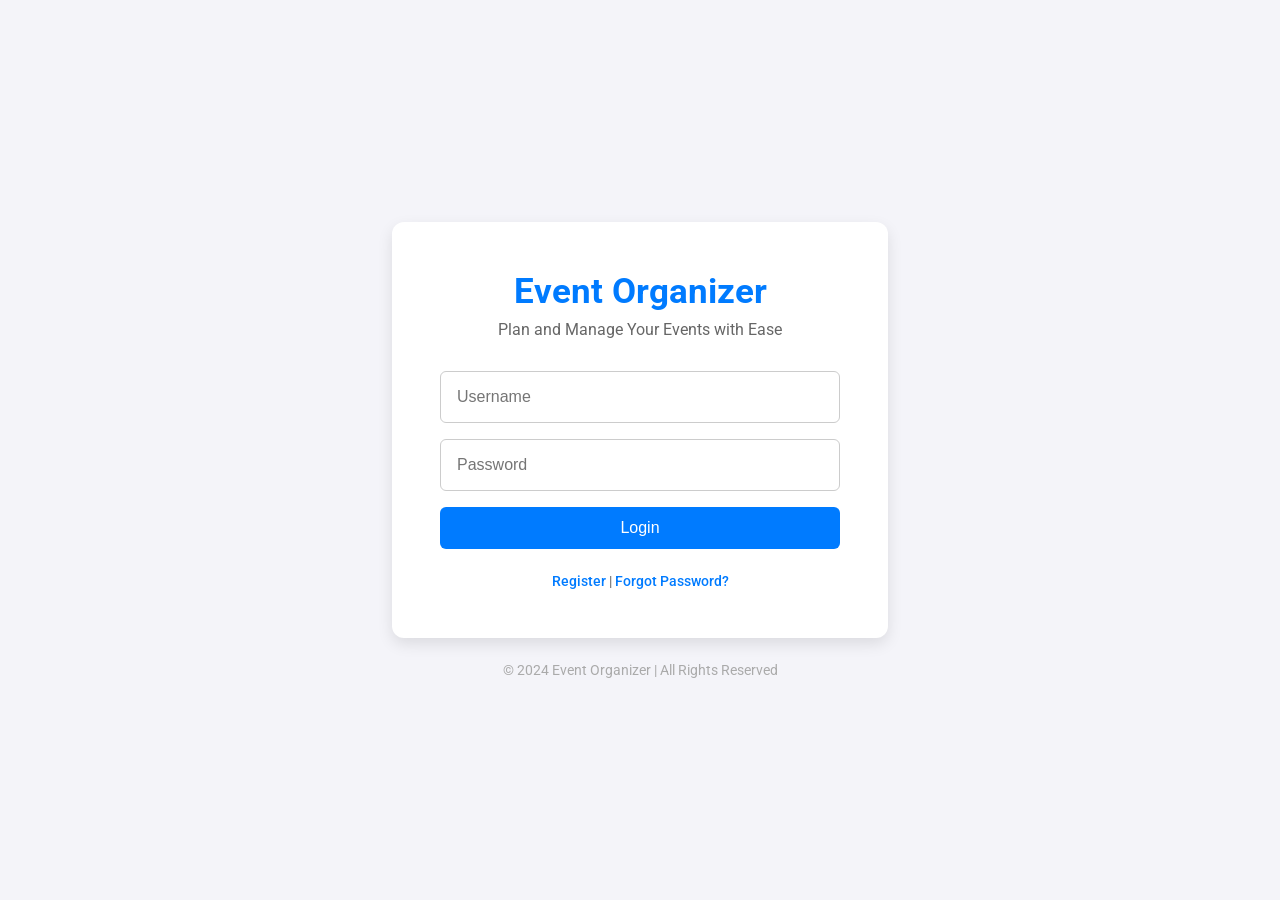
<file: login.html>
<!DOCTYPE html>
<html lang="en">
<head>
    <meta charset="UTF-8">
    <meta name="viewport" content="width=device-width, initial-scale=1.0">
    <title>Login | Event Organizer</title>
    <link href="https://fonts.googleapis.com/css2?family=Roboto:wght@400;500;700&display=swap" rel="stylesheet">
    <style>
        body {
            font-family: 'Roboto', sans-serif;
            background-color: #f4f4f9;
            margin: 0;
            height: 100vh;
            display: flex;
            flex-direction: column;
            justify-content: center;
            align-items: center;
        }
        .container {
            text-align: center;
            background: #fff;
            padding: 3rem;
            box-shadow: 0 6px 15px rgba(0, 0, 0, 0.1);
            border-radius: 12px;
            max-width: 400px;
            width: 100%;
            animation: fadeIn 0.6s ease-out;
        }
        .title {
            font-size: 2.2rem;
            font-weight: 700;
            margin-bottom: 0.5rem;
            color: #007bff;
        }
        .caption {
            font-size: 1rem;
            margin-bottom: 2rem;
            color: #666;
        }
        form {
            display: flex;
            flex-direction: column;
        }
        input[type="text"], input[type="password"] {
            padding: 1rem;
            margin-bottom: 1rem;
            border: 1px solid #ccc;
            border-radius: 6px;
            font-size: 1rem;
            transition: border-color 0.3s ease, box-shadow 0.3s ease;
        }
        input[type="text"]:focus, input[type="password"]:focus {
            border-color: #007bff;
            box-shadow: 0 0 6px rgba(0, 123, 255, 0.2);
            outline: none;
        }
        button {
            background-color: #007bff;
            color: #fff;
            padding: 0.75rem;
            border: none;
            border-radius: 6px;
            font-size: 1rem;
            font-weight: 500;
            cursor: pointer;
            transition: background-color 0.3s ease;
        }
        button:hover {
            background-color: #0056b3;
        }
        .links {
            margin-top: 1.5rem;
            font-size: 0.9rem;
            color: #666;
        }
        .links a {
            text-decoration: none;
            color: #007bff;
            font-weight: 500;
        }
        .links a:hover {
            text-decoration: underline;
        }
        footer {
            margin-top: 1.5rem;
            text-align: center;
            font-size: 0.85rem;
            color: #aaa;
        }
        @keyframes fadeIn {
            from {
                opacity: 0;
                transform: translateY(-10px);
            }
            to {
                opacity: 1;
                transform: translateY(0);
            }
        }
    </style>
</head>
<body>
    <div class="container">
        <div class="title">Event Organizer</div>
        <div class="caption">Plan and Manage Your Events with Ease</div>
        <form action="/login" method="POST">
            <input type="text" name="username" placeholder="Username" required>
            <input type="password" name="password" placeholder="Password" required>
            <button type="submit">Login</button>
        </form>
        <div class="links">
            <a href="/register">Register</a> | <a href="/forgot_password">Forgot Password?</a>
        </div>
    </div>
    <footer>
        &copy; 2024 Event Organizer | All Rights Reserved
    </footer>
</body>
</html>
</file>
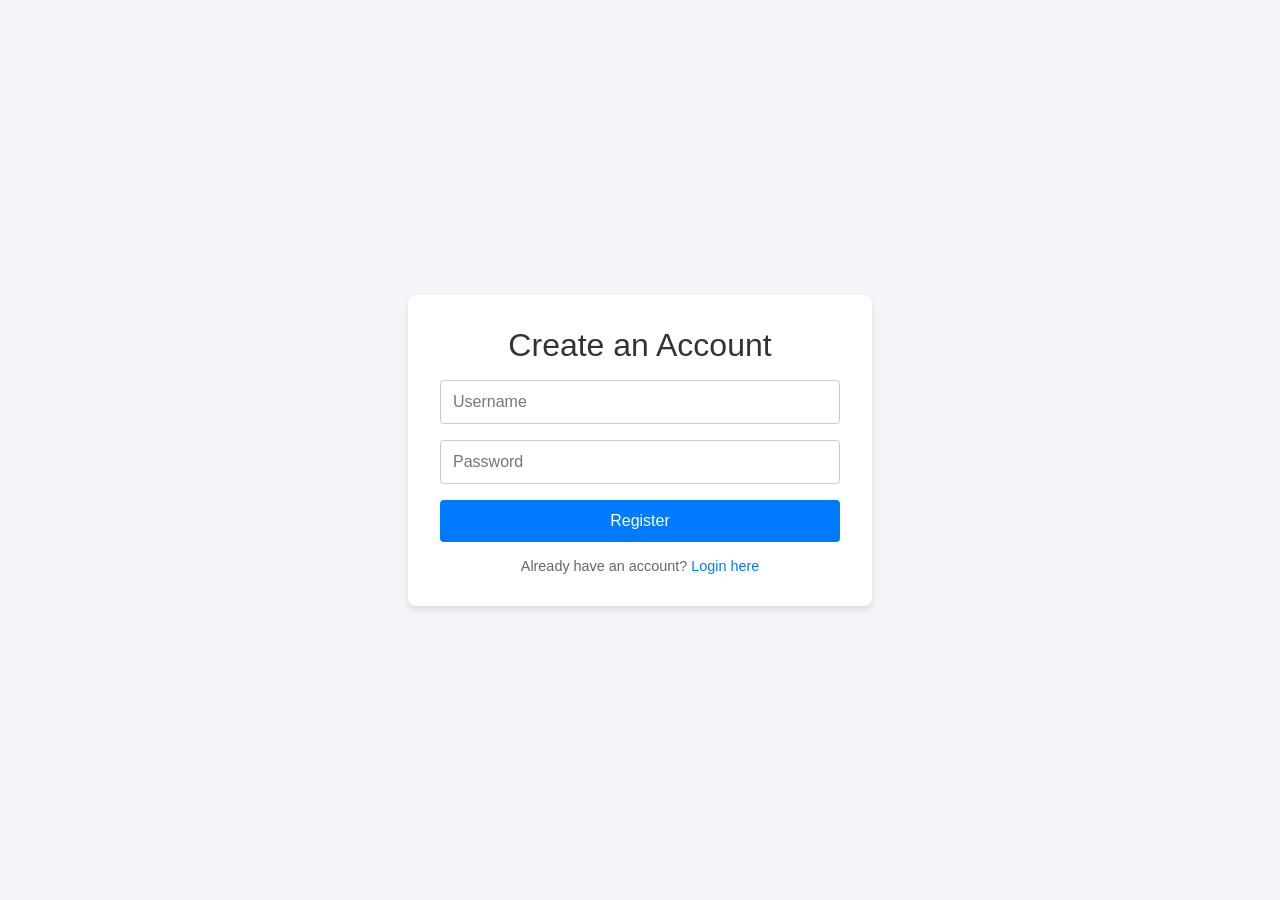
<file: register.html>
<!DOCTYPE html>
<html lang="en">
<head>
    <meta charset="UTF-8">
    <meta name="viewport" content="width=device-width, initial-scale=1.0">
    <title>Register | Event Organizer</title>
    <style>
        body {
            font-family: 'Roboto', sans-serif;
            background-color: #f4f4f9;
            margin: 0;
            padding: 0;
            display: flex;
            justify-content: center;
            align-items: center;
            height: 100vh;
        }
        .container {
            background-color: #fff;
            padding: 2rem;
            border-radius: 8px;
            box-shadow: 0 4px 6px rgba(0, 0, 0, 0.1);
            width: 100%;
            max-width: 400px;
            text-align: center;
        }
        .title {
            font-size: 2rem;
            margin-bottom: 1rem;
            color: #333;
        }
        form {
            display: flex;
            flex-direction: column;
        }
        input[type="text"], input[type="password"] {
            padding: 0.75rem;
            margin-bottom: 1rem;
            border: 1px solid #ccc;
            border-radius: 4px;
            font-size: 1rem;
        }
        button {
            padding: 0.75rem;
            background-color: #007bff;
            color: white;
            border: none;
            border-radius: 4px;
            cursor: pointer;
            font-size: 1rem;
        }
        button:hover {
            background-color: #0056b3;
        }
        .caption {
            font-size: 0.9rem;
            color: #666;
            margin-top: 1rem;
        }
        .caption a {
            color: #007bff;
            text-decoration: none;
        }
        .caption a:hover {
            text-decoration: underline;
        }
    </style>
</head>
<body>

    <div class="container">
        <div class="title">Create an Account</div>
        <form action="/register" method="POST">
            <input type="text" name="username" placeholder="Username" required>
            <input type="password" name="password" placeholder="Password" required>
            <button type="submit">Register</button>
        </form>
        <div class="caption">
            Already have an account? <a href="/login">Login here</a>
        </div>
    </div>

</body>
</html>
</file>
